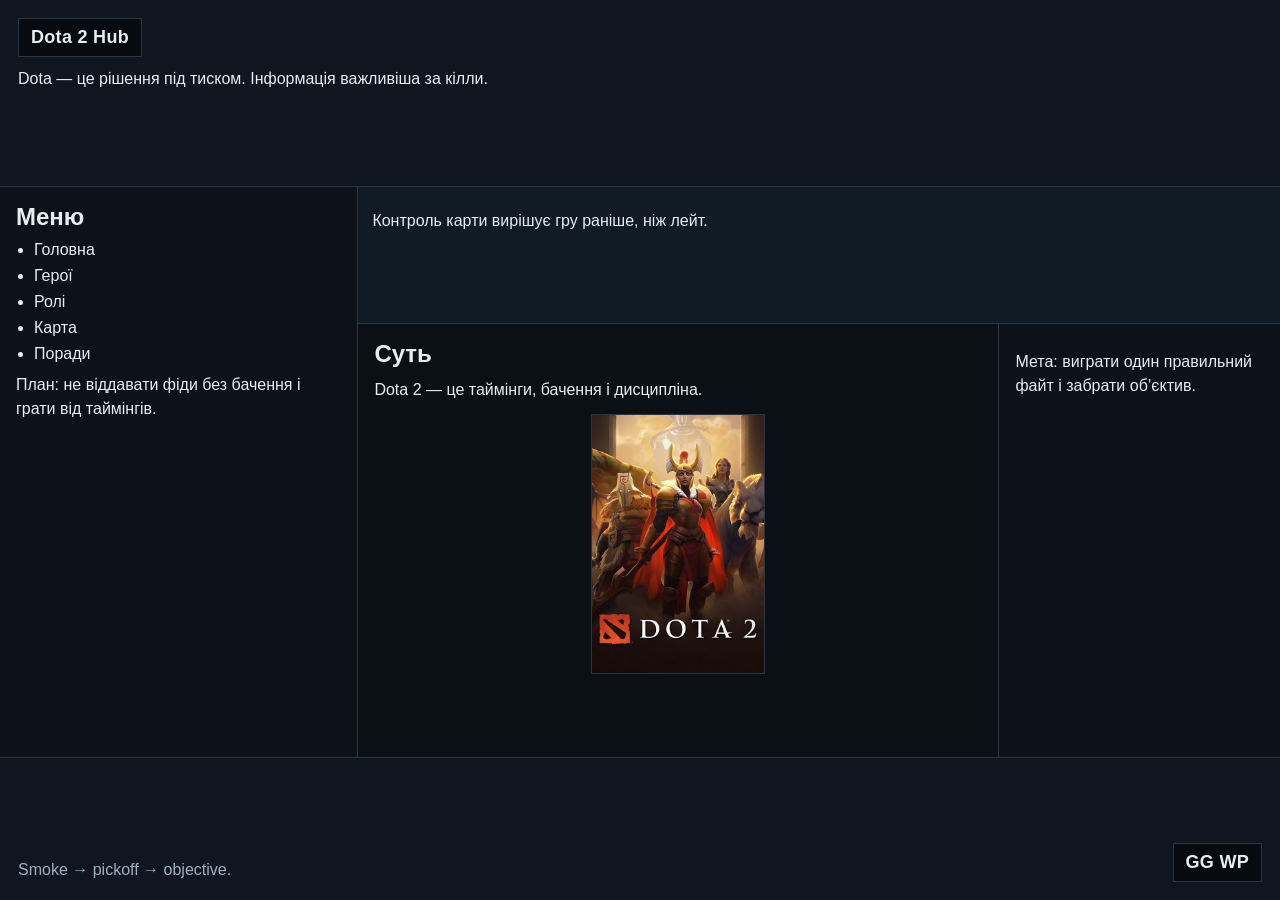
<file: index.html>
<!doctype html>
<html lang="uk">
<head>
  <meta charset="utf-8">
  <meta name="viewport" content="width=device-width, initial-scale=1">
  <title>Dota 2 Hub — Головна</title>
  <link rel="stylesheet" href="css/style.css">
</head>
<body>
<div class="wrapper"><div class="grid">

  <header class="block-1">
    <div class="badge"><h1>Dota 2 Hub</h1></div>
    <p>Dota — це рішення під тиском. Інформація важливіша за кілли.</p>
  </header>

  <aside class="block-2">
    <h2>Меню</h2>
    <nav><ul>
      <li><a href="index.html">Головна</a></li>
      <li><a href="heroes.html">Герої</a></li>
      <li><a href="roles.html">Ролі</a></li>
      <li><a href="map.html">Карта</a></li>
      <li><a href="tips.html">Поради</a></li>
    </ul></nav>
    <p>План: не віддавати фіди без бачення і грати від таймінгів.</p>
  </aside>

  <section class="block-3">
    <p>Контроль карти вирішує гру раніше, ніж лейт.</p>
  </section>

  <main class="block-4">
    <h2>Суть</h2>
    <p>Dota 2 — це таймінги, бачення і дисципліна.</p>
    <a href="map.html">
      <img class="page-img" src="img/index.jpg" alt="Атмосфера Dota 2">
    </a>
  </main>

  <aside class="block-5">
    <p>Мета: виграти один правильний файт і забрати об’єктив.</p>
  </aside>

  <footer class="block-6">
    <p class="footer-note">Smoke → pickoff → objective.</p>
    <div class="badge"><h2>GG WP</h2></div>
  </footer>

</div></div>
</body>
</html>
</file>
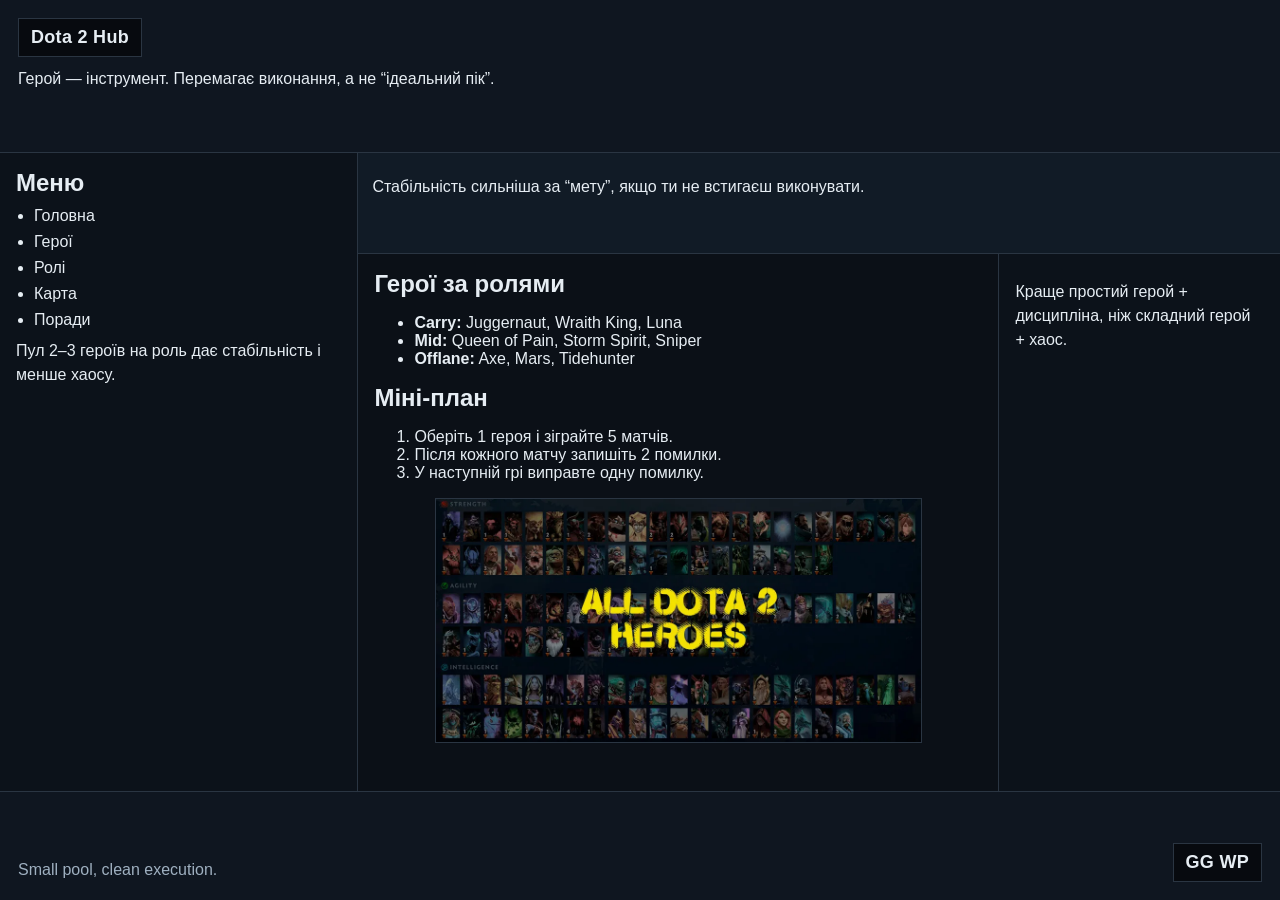
<file: heroes.html>
<!doctype html>
<html lang="uk">
<head>
  <meta charset="utf-8">
  <meta name="viewport" content="width=device-width, initial-scale=1">
  <title>Dota 2 Hub — Герої</title>
  <link rel="stylesheet" href="css/style.css">
</head>
<body>
<div class="wrapper"><div class="grid">

  <header class="block-1">
    <div class="badge"><h1>Dota 2 Hub</h1></div>
    <p>Герой — інструмент. Перемагає виконання, а не “ідеальний пік”.</p>
  </header>

  <aside class="block-2">
    <h2>Меню</h2>
    <nav><ul>
      <li><a href="index.html">Головна</a></li>
      <li><a href="heroes.html">Герої</a></li>
      <li><a href="roles.html">Ролі</a></li>
      <li><a href="map.html">Карта</a></li>
      <li><a href="tips.html">Поради</a></li>
    </ul></nav>
    <p>Пул 2–3 героїв на роль дає стабільність і менше хаосу.</p>
  </aside>

  <section class="block-3">
    <p>Стабільність сильніша за “мету”, якщо ти не встигаєш виконувати.</p>
  </section>

  <main class="block-4">
    <h2>Герої за ролями</h2>
    <ul>
      <li><b>Carry:</b> Juggernaut, Wraith King, Luna</li>
      <li><b>Mid:</b> Queen of Pain, Storm Spirit, Sniper</li>
      <li><b>Offlane:</b> Axe, Mars, Tidehunter</li>
    </ul>

    <h2>Міні-план</h2>
    <ol>
      <li>Оберіть 1 героя і зіграйте 5 матчів.</li>
      <li>Після кожного матчу запишіть 2 помилки.</li>
      <li>У наступній грі виправте одну помилку.</li>
    </ol>

    <a href="roles.html">
      <img class="page-img" src="img/heroes.jpg" alt="Герої Dota 2">
    </a>
  </main>

  <aside class="block-5">
    <p>Краще простий герой + дисципліна, ніж складний герой + хаос.</p>
  </aside>

  <footer class="block-6">
    <p class="footer-note">Small pool, clean execution.</p>
    <div class="badge"><h2>GG WP</h2></div>
  </footer>

</div></div>
</body>
</html>
</file>
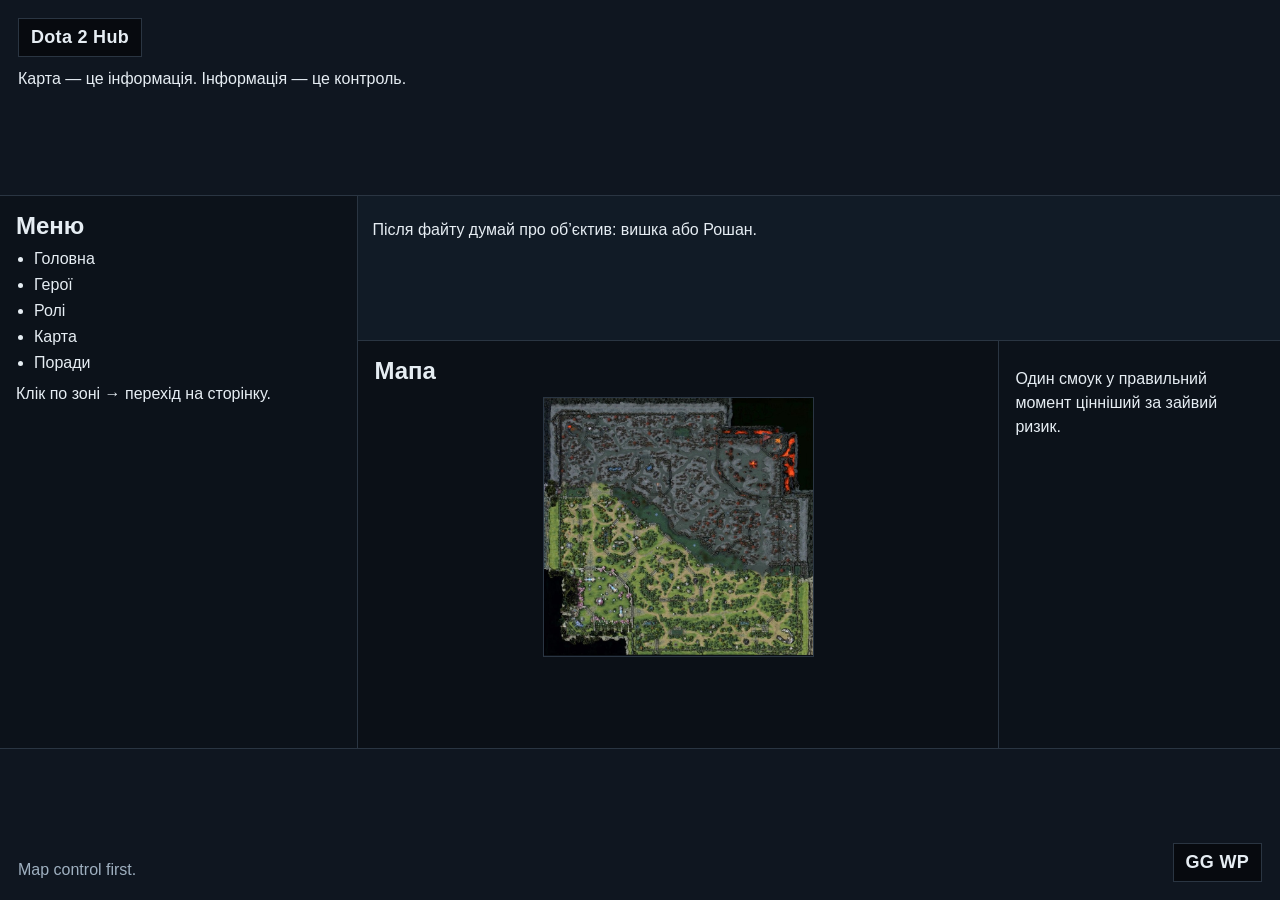
<file: map.html>
<!doctype html>
<html lang="uk">
<head>
  <meta charset="utf-8">
  <meta name="viewport" content="width=device-width, initial-scale=1">
  <title>Dota 2 Hub — Карта</title>
  <link rel="stylesheet" href="css/style.css">
</head>
<body>
<div class="wrapper"><div class="grid">

  <header class="block-1">
    <div class="badge"><h1>Dota 2 Hub</h1></div>
    <p>Карта — це інформація. Інформація — це контроль.</p>
  </header>

  <aside class="block-2">
    <h2>Меню</h2>
    <nav><ul>
      <li><a href="index.html">Головна</a></li>
      <li><a href="heroes.html">Герої</a></li>
      <li><a href="roles.html">Ролі</a></li>
      <li><a href="map.html">Карта</a></li>
      <li><a href="tips.html">Поради</a></li>
    </ul></nav>
    <p>Клік по зоні → перехід на сторінку.</p>
  </aside>

  <section class="block-3">
    <p>Після файту думай про об’єктив: вишка або Рошан.</p>
  </section>

  <main class="block-4">
    <h2>Мапа</h2>

    <img class="page-img" src="img/map.jpg" alt="Карта сайту" usemap="#siteMap">

    <map name="siteMap">
      <area shape="rect" coords="0,0,300,200" href="index.html" alt="Головна">
      <area shape="rect" coords="300,0,600,200" href="heroes.html" alt="Герої">
      <area shape="rect" coords="0,200,300,400" href="roles.html" alt="Ролі">
      <area shape="rect" coords="300,200,600,400" href="tips.html" alt="Поради">
    </map>
  </main>

  <aside class="block-5">
    <p>Один смоук у правильний момент цінніший за зайвий ризик.</p>
  </aside>

  <footer class="block-6">
    <p class="footer-note">Map control first.</p>
    <div class="badge"><h2>GG WP</h2></div>
  </footer>

</div></div>
</body>
</html>
</file>
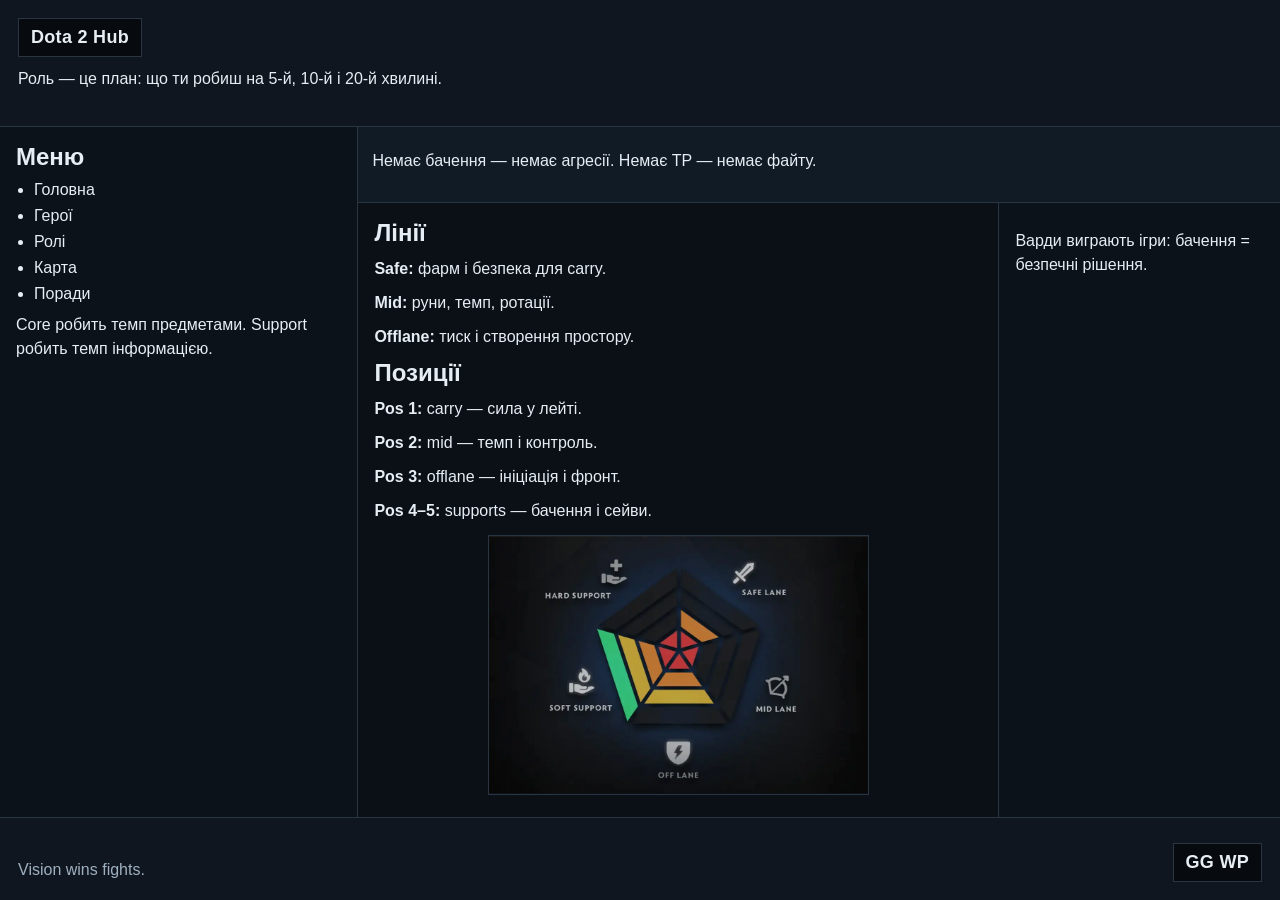
<file: roles.html>
<!doctype html>
<html lang="uk">
<head>
  <meta charset="utf-8">
  <meta name="viewport" content="width=device-width, initial-scale=1">
  <title>Dota 2 Hub — Ролі</title>
  <link rel="stylesheet" href="css/style.css">
</head>
<body>
<div class="wrapper"><div class="grid">

  <header class="block-1">
    <div class="badge"><h1>Dota 2 Hub</h1></div>
    <p>Роль — це план: що ти робиш на 5-й, 10-й і 20-й хвилині.</p>
  </header>

  <aside class="block-2">
    <h2>Меню</h2>
    <nav><ul>
      <li><a href="index.html">Головна</a></li>
      <li><a href="heroes.html">Герої</a></li>
      <li><a href="roles.html">Ролі</a></li>
      <li><a href="map.html">Карта</a></li>
      <li><a href="tips.html">Поради</a></li>
    </ul></nav>
    <p>Core робить темп предметами. Support робить темп інформацією.</p>
  </aside>

  <section class="block-3">
    <p>Немає бачення — немає агресії. Немає TP — немає файту.</p>
  </section>

  <main class="block-4">
    <h2>Лінії</h2>
    <p><b>Safe:</b> фарм і безпека для carry.</p>
    <p><b>Mid:</b> руни, темп, ротації.</p>
    <p><b>Offlane:</b> тиск і створення простору.</p>

    <h2>Позиції</h2>
    <p><b>Pos 1:</b> carry — сила у лейті.</p>
    <p><b>Pos 2:</b> mid — темп і контроль.</p>
    <p><b>Pos 3:</b> offlane — ініціація і фронт.</p>
    <p><b>Pos 4–5:</b> supports — бачення і сейви.</p>

    <a href="tips.html">
      <img class="page-img" src="img/roles.jpg" alt="Ролі та лінії Dota 2">
    </a>
  </main>

  <aside class="block-5">
    <p>Варди виграють ігри: бачення = безпечні рішення.</p>
  </aside>

  <footer class="block-6">
    <p class="footer-note">Vision wins fights.</p>
    <div class="badge"><h2>GG WP</h2></div>
  </footer>

</div></div>
</body>
</html>
</file>
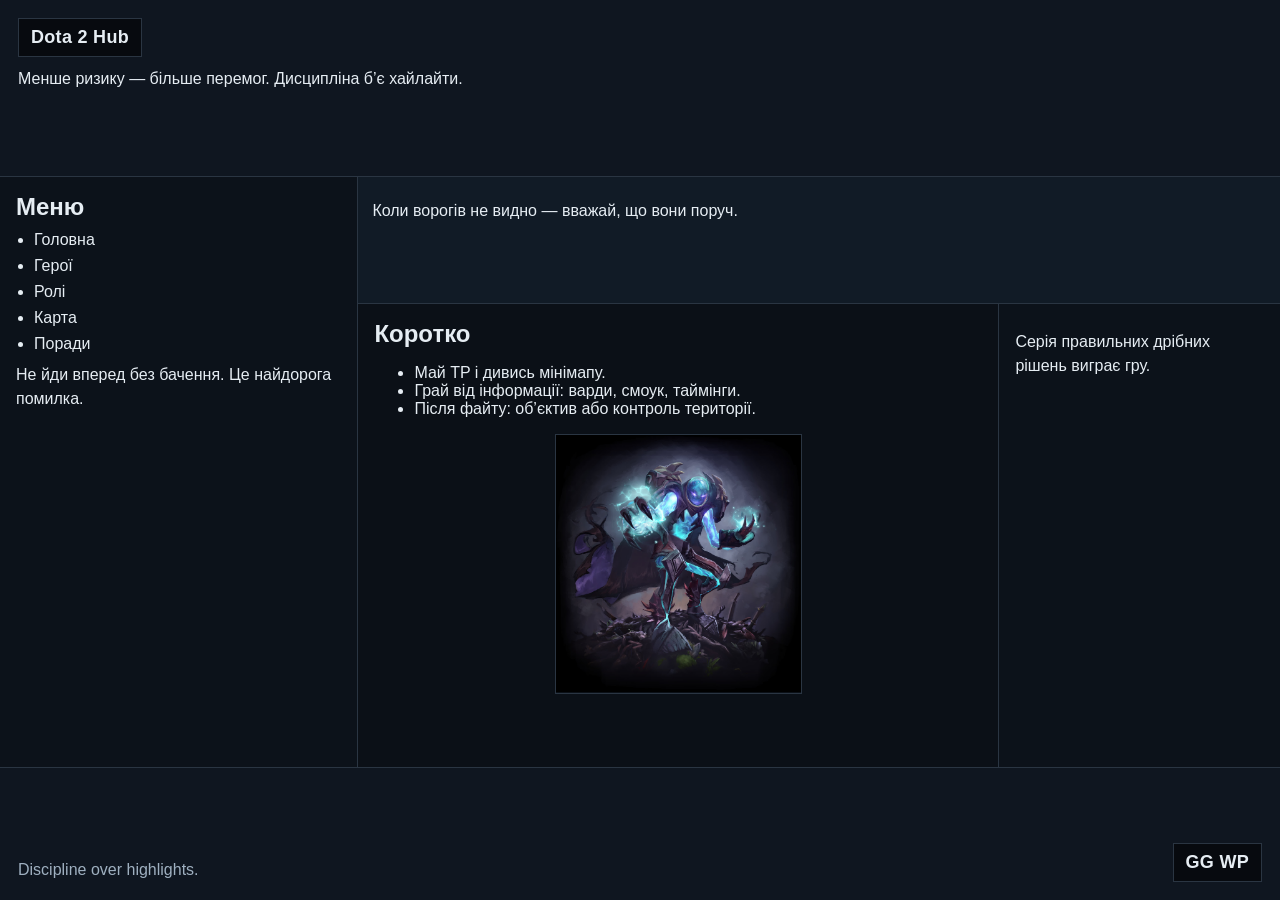
<file: tips.html>
<!doctype html>
<html lang="uk">
<head>
  <meta charset="utf-8">
  <meta name="viewport" content="width=device-width, initial-scale=1">
  <title>Dota 2 Hub — Поради</title>
  <link rel="stylesheet" href="css/style.css">
</head>
<body>
<div class="wrapper"><div class="grid">

  <header class="block-1">
    <div class="badge"><h1>Dota 2 Hub</h1></div>
    <p>Менше ризику — більше перемог. Дисципліна б’є хайлайти.</p>
  </header>

  <aside class="block-2">
    <h2>Меню</h2>
    <nav><ul>
      <li><a href="index.html">Головна</a></li>
      <li><a href="heroes.html">Герої</a></li>
      <li><a href="roles.html">Ролі</a></li>
      <li><a href="map.html">Карта</a></li>
      <li><a href="tips.html">Поради</a></li>
    </ul></nav>
    <p>Не йди вперед без бачення. Це найдорога помилка.</p>
  </aside>

  <section class="block-3">
    <p>Коли ворогів не видно — вважай, що вони поруч.</p>
  </section>

  <main class="block-4">
    <h2>Коротко</h2>
    <ul>
      <li>Май TP і дивись мінімапу.</li>
      <li>Грай від інформації: варди, смоук, таймінги.</li>
      <li>Після файту: об’єктив або контроль території.</li>
    </ul>

    <a href="index.html">
      <img class="page-img" src="img/tips.jpg" alt="Поради Dota 2">
    </a>
  </main>

  <aside class="block-5">
    <p>Серія правильних дрібних рішень виграє гру.</p>
  </aside>

  <footer class="block-6">
    <p class="footer-note">Discipline over highlights.</p>
    <div class="badge"><h2>GG WP</h2></div>
  </footer>

</div></div>
</body>
</html>
</file>
<file: css/style.css>
* { box-sizing: border-box; }

:root{
  --bg:#0b0f14;
  --panel:#0f1620;
  --panel2:#0c121a;
  --panel3:#111b26;
  --text:#e6edf3;
  --muted:#9fb0c0;
  --border:#2a3542;
  --accent:#d24a43;
}

html,body{ height:100%; margin:0; }

body{
  font-family: Arial, sans-serif;
  background: var(--bg);
  color: var(--text);
  overflow-x: hidden;
}

.wrapper{
  width: 100%;
  min-height: 100dvh;
}

/* GRID */
.grid{
  display: grid;
  grid-template-columns: 28% 1fr 22%;
  grid-template-rows: auto auto auto auto;
  width: 100%;
  min-height: 100dvh;
  min-width: 0;
}

/* blocks */
.block-1{
  grid-column:1/4;
  background: var(--panel);
  padding: 18px;
  border-bottom: 1px solid var(--border);
}

.block-2{
  grid-column:1;
  grid-row:2/4;
  background: var(--panel2);
  padding: 16px;
  border-right: 1px solid var(--border);
  min-width: 0;
}

.block-3{
  grid-column:2/4;
  background: var(--panel3);
  padding: 12px 14px;
  border-bottom: 1px solid var(--border);
  min-width: 0;
}

.block-4{
  grid-column:2;
  background: #0b1017;
  padding: 16px;
  min-width: 0;
}

.block-5{
  grid-column:3;
  background: var(--panel2);
  padding: 16px;
  border-left: 1px solid var(--border);
  min-width: 0;
}


.block-6{
  grid-column:1/4;
  background: var(--panel);
  padding: 18px;
  border-top: 1px solid var(--border);

  display: flex;
  align-items: flex-end;
  justify-content: space-between;
  gap: 12px;
}


.block-2,.block-4,.block-5{ overflow: visible; }


h1,h2,h3,p,li,a{
  overflow-wrap:anywhere;
  word-break:break-word;
}

p{ line-height:1.5; margin:10px 0; }
h2{ margin:0 0 10px; }
h3{ margin:14px 0 8px; color:var(--muted); }

/* menu */
nav ul{ margin:0; padding-left:18px; }
nav li{ margin:8px 0; }
nav a{ color:var(--text); text-decoration:none; }
nav a:hover{ color:var(--accent); text-decoration:underline; }

/* badges */
.badge{
  display:inline-block;
  background:#070a0f;
  border:1px solid var(--border);
  padding:8px 12px;
}
.badge h1,.badge h2{
  margin:0;
  font-size:18px;
  font-weight:800;
  letter-spacing:0.3px;
}

/* images */
img{ max-width:100%; height:auto; display:block; }

.page-img{
  margin:12px auto 0;
  border:1px solid var(--border);
  max-width:80%;
  max-height:260px;
  height:auto;
  object-fit:contain;
}

/* footer left text */
.footer-note{
  color: var(--muted);
  margin: 0;
}

/* mobile */
@media (max-width:620px){
  .grid{
    grid-template-columns:1fr;
    grid-template-rows:auto auto auto auto auto auto;
  }
  .block-1,.block-2,.block-3,.block-4,.block-5,.block-6{ grid-column:1; }
  .block-2{ border-right:none; border-bottom:1px solid var(--border); }
  .block-5{ border-left:none; border-top:1px solid var(--border); }

  .page-img{ max-width:100%; max-height:180px; }

  .block-6{
    align-items: center;
  }
}
</file>
